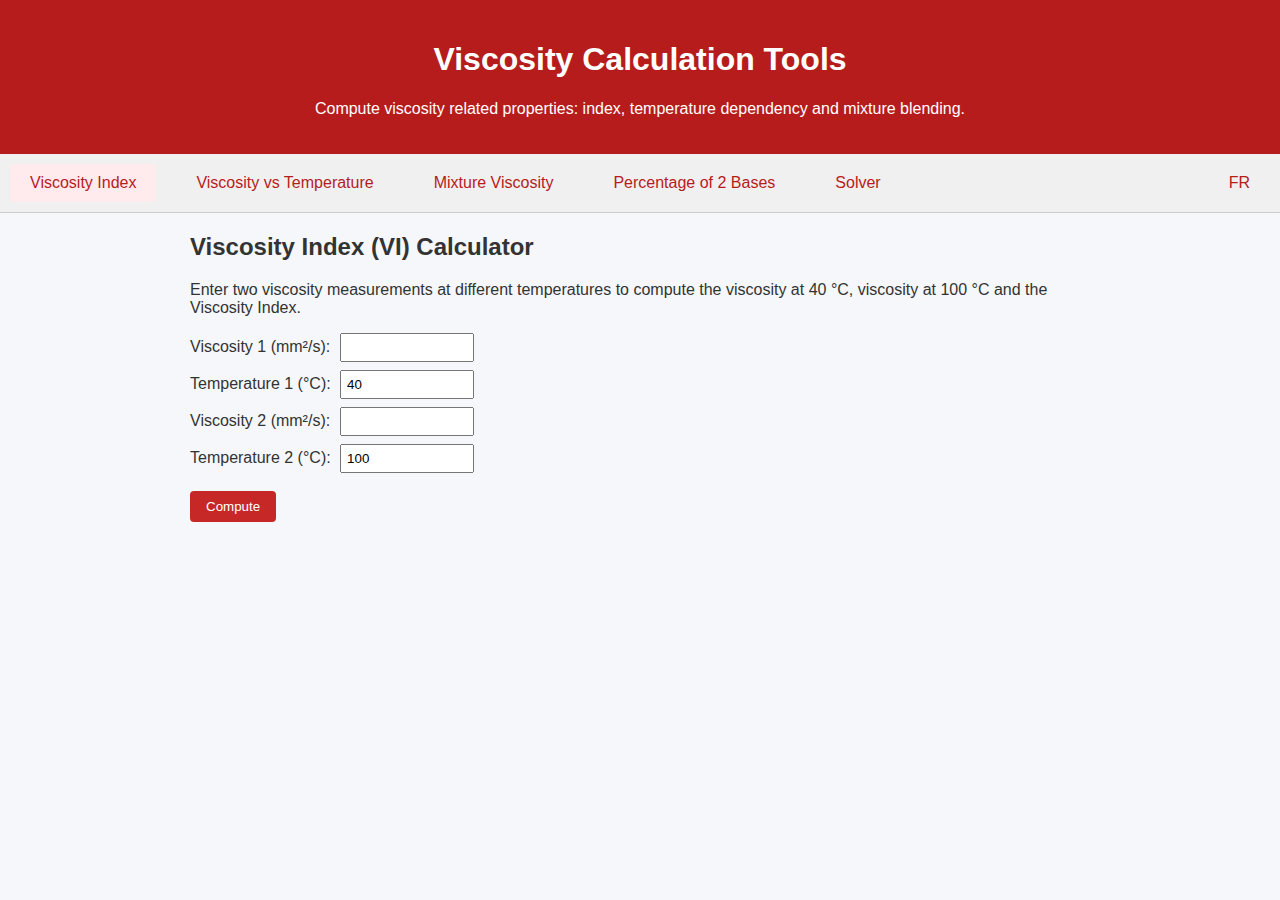
<file: viscobat.html>
<!DOCTYPE html>
<html lang="en">
<head>
  <meta charset="UTF-8">
  <meta name="viewport" content="width=device-width, initial-scale=1">
  <title>Viscosity Calculations</title>
  <style>
    body {
      font-family: Arial, sans-serif;
      margin: 0;
      padding: 0;
      background: #f5f7fa;
      color: #333;
    }
    header {
      background: #b71c1c; /* deep red accent */
      color: #fff;
      padding: 20px;
      text-align: center;
    }
    nav {
      display: flex;
      flex-wrap: wrap;
      justify-content: center;
      background: #f0f0f0;
      border-bottom: 1px solid #ccc;
    }
    nav button {
      margin: 10px;
      padding: 10px 20px;
      border: none;
      background: transparent;
      font-size: 16px;
      cursor: pointer;
      color: #b71c1c;
    }
    nav button:hover,
    nav button.active {
      background: #ffebee; /* light red */
      border-radius: 4px;
    }
    .container {
      padding: 20px;
      max-width: 900px;
      margin: 0 auto;
    }
    .section {
      display: none;
    }
    .section.active {
      display: block;
    }
    h2 {
      margin-top: 0;
    }
    form label {
      display: block;
      margin: 8px 0;
    }
    input[type="number"] {
      padding: 5px;
      margin-left: 5px;
      width: 120px;
    }
    button.action {
      margin-top: 10px;
      padding: 8px 16px;
      background: #c62828; /* red accent */
      color: white;
      border: none;
      border-radius: 4px;
      cursor: pointer;
    }
    button.action:hover {
      background: #b71c1c;
    }
    table {
      border-collapse: collapse;
      margin-top: 10px;
      width: 100%;
    }
    th, td {
      border: 1px solid #ccc;
      padding: 6px;
      text-align: left;
    }
    th {
      background: #e8e8e8;
    }
    .error {
      color: #d32f2f;
      margin-top: 10px;
    }
    .result {
      margin-top: 10px;
      padding: 10px;
      background: #ffebee; /* light red background for results */
      border: 1px solid #ef9a9a;
      border-radius: 4px;
    }

    /* Make the graph canvas responsive */
    canvas {
      max-width: 100%;
      height: auto;
    }
  </style>
</head>
<body>
  <header>
    <h1 id="title">Viscosity Calculation Tools</h1>
    <p id="subtitle">Compute viscosity related properties: index, temperature dependency and mixture blending.</p>
  </header>
  <nav>
    <button id="btn-vi" class="active">Viscosity Index</button>
    <button id="btn-temp">Viscosity vs Temperature</button>
    <button id="btn-mix">Mixture Viscosity</button>
    <button id="btn-percent">Percentage of 2 Bases</button>
    <button id="btn-solver">Solver</button>
    <!-- Language toggle button -->
    <button id="lang-switch" style="margin-left:auto;">FR</button>
  </nav>
  <div class="container">
    <!-- VI Section -->
    <div id="vi-section" class="section active">
      <h2 id="vi-heading">Viscosity Index (VI) Calculator</h2>
      <p id="vi-desc">Enter two viscosity measurements at different temperatures to compute the viscosity at 40&nbsp;°C, viscosity at 100&nbsp;°C and the Viscosity Index.</p>
      <form id="vi-form" onsubmit="return false;">
        <label id="vi-v1-label">Viscosity 1 (mm²/s): <input type="number" step="any" id="vi-v1" required></label>
        <label id="vi-t1-label">Temperature 1 (°C): <input type="number" step="any" id="vi-t1" value="40" required></label>
        <label id="vi-v2-label">Viscosity 2 (mm²/s): <input type="number" step="any" id="vi-v2" required></label>
        <label id="vi-t2-label">Temperature 2 (°C): <input type="number" step="any" id="vi-t2" value="100" required></label>
        <button type="button" class="action" id="vi-calc">Compute</button>
      </form>
      <div id="vi-result"></div>
    </div>
    <!-- Temperature Section -->
    <div id="temp-section" class="section">
      <h2 id="temp-heading">Viscosity at a Specific Temperature</h2>
      <p id="temp-desc">Provide two viscosity measurements and the corresponding temperatures, then enter a new temperature to estimate the viscosity at that temperature using the ASTM Walther equation.</p>
      <form id="temp-form" onsubmit="return false;">
        <label id="temp-v1-label">Viscosity 1 (mm²/s): <input type="number" step="any" id="temp-v1" required></label>
        <label id="temp-t1-label">Temperature 1 (°C): <input type="number" step="any" id="temp-t1" value="40" required></label>
        <label id="temp-v2-label">Viscosity 2 (mm²/s): <input type="number" step="any" id="temp-v2" required></label>
        <label id="temp-t2-label">Temperature 2 (°C): <input type="number" step="any" id="temp-t2" value="100" required></label>
        <label id="temp-target-label">Target Temperature (°C): <input type="number" step="any" id="temp-target" required></label>
        <button type="button" class="action" id="temp-calc">Compute</button>
      </form>
      <div id="temp-result"></div>
      <!-- Placeholder for auto-generated table and graph -->
      <div id="temp-table-container"></div>
      <canvas id="temp-graph" width="600" height="400" style="display:none; margin-top:20px; max-width:100%;"></canvas>
    </div>
    <!-- Mixture Section -->
    <div id="mix-section" class="section">
      <h2 id="mix-heading">Mixture Viscosity Calculator</h2>
      <p id="mix-desc">Compute the viscosity of a mixture from the viscosities and percentages of its constituents. All viscosities should be measured at the same reference temperature.</p>
      <div>
        <label id="mix-count-label">Number of constituents:&nbsp; <input type="number" id="mix-count" min="1" max="20" value="2"></label>
        <button type="button" class="action" id="mix-generate">Generate Inputs</button>
      </div>
      <div id="mix-inputs"></div>
      <button type="button" class="action" id="mix-calc" style="display:none;">Compute Mixture Viscosity</button>
      <div id="mix-result"></div>
    </div>
    <!-- Percentage Section -->
    <div id="percent-section" class="section">
      <h2 id="per-heading">Percentage of Two Bases in a Mixture</h2>
      <p id="per-desc">This tool calculates the percentages of two base fluids (A and B) required to achieve a target mixture viscosity, while taking into account up to ten known constituents already present in the blend.</p>
      <div>
        <label id="per-known-count-label">Number of known constituents:&nbsp; <input type="number" id="per-known-count" min="0" max="10" value="0"></label>
        <button type="button" class="action" id="per-generate">Generate Inputs</button>
      </div>
      <div id="per-inputs"></div>
      <form id="per-form" onsubmit="return false;">
        <label id="per-target-label">Target mixture viscosity (mm²/s): <input type="number" step="any" id="per-target" required></label>
        <label id="per-viscA-label">Viscosity of base A (mm²/s): <input type="number" step="any" id="per-viscA" required></label>
        <label id="per-viscB-label">Viscosity of base B (mm²/s): <input type="number" step="any" id="per-viscB" required></label>
        <button type="button" class="action" id="per-calc">Compute Percentages</button>
      </form>
      <div id="per-result"></div>
    </div>
    <!-- Solver Section -->
    <div id="solver-section" class="section">
      <h2 id="solver-heading">Mixture Solver</h2>
      <p id="solver-desc">Solve mixture percentages or viscosity given constraints.</p>
      <div>
        <label id="solver-count-label">Number of constituents: <input type="number" id="solver-count" min="1" max="5" value="2"></label>
        <button type="button" class="action" id="solver-generate">Generate Inputs</button>
      </div>
      <div id="solver-inputs"></div>
      <div id="solver-visc-constraint"></div>
      <button type="button" class="action" id="solver-solve" style="display:none;">Solve</button>
      <div id="solver-result"></div>
    </div>
  </div>
  <script>
    // Translation dictionary for English and French
    const translations = {
      EN: {
        title: "Viscosity Calculation Tools",
        subtitle: "Compute viscosity related properties: index, temperature dependency and mixture blending.",
        nav_vi: "Viscosity Index",
        nav_temp: "Viscosity vs Temperature",
        nav_mix: "Mixture Viscosity",
        nav_percent: "Percentage of 2 Bases",
        nav_solver: "Solver",
        lang_button: "FR",
        vi_heading: "Viscosity Index (VI) Calculator",
        vi_desc: "Enter two viscosity measurements at different temperatures to compute the viscosity at 40 \u00b0C, viscosity at 100 \u00b0C and the Viscosity Index.",
        vi_v1_label: "Viscosity 1 (mm\u00b2/s):",
        vi_t1_label: "Temperature 1 (\u00b0C):",
        vi_v2_label: "Viscosity 2 (mm\u00b2/s):",
        vi_t2_label: "Temperature 2 (\u00b0C):",
        vi_compute: "Compute",
        temp_heading: "Viscosity at a Specific Temperature",
        temp_desc: "Provide two viscosity measurements and the corresponding temperatures, then enter a new temperature to estimate the viscosity at that temperature using the ASTM Walther equation.",
        temp_v1_label: "Viscosity 1 (mm\u00b2/s):",
        temp_t1_label: "Temperature 1 (\u00b0C):",
        temp_v2_label: "Viscosity 2 (mm\u00b2/s):",
        temp_t2_label: "Temperature 2 (\u00b0C):",
        temp_target_label: "Target Temperature (\u00b0C):",
        temp_compute: "Compute",
        mix_heading: "Mixture Viscosity Calculator",
        mix_desc: "Compute the viscosity of a mixture from the viscosities and percentages of its constituents. All viscosities should be measured at the same reference temperature.",
        mix_count_label: "Number of constituents:",
        mix_generate: "Generate Inputs",
        mix_constituent: "Constituent",
        mix_percentage: "Percentage (%)",
        mix_viscosity: "Viscosity (mm\u00b2/s)",
        mix_compute: "Compute Mixture Viscosity",
        mix_result_prefix: "Mixture viscosity:",
        // Labels for VI results
        vi_result_40: "Viscosity at 40°C:",
        vi_result_100: "Viscosity at 100°C:",
        vi_result_index: "Viscosity Index:",
        per_heading: "Percentage of Two Bases in a Mixture",
        per_desc: "This tool calculates the percentages of two base fluids (A and B) required to achieve a target mixture viscosity, while taking into account up to ten known constituents already present in the blend.",
        per_known_count_label: "Number of known constituents:",
        per_generate: "Generate Inputs",
        per_known_constituent: "Known Constituent",
        per_target_label: "Target mixture viscosity (mm\u00b2/s):",
        per_viscA_label: "Viscosity of base A (mm\u00b2/s):",
        per_viscB_label: "Viscosity of base B (mm\u00b2/s):",
        per_compute: "Compute Percentages",
        per_result_A: "Percentage of base A:",
        per_result_B: "Percentage of base B:",
        error_invalid_values: "Please enter valid positive values for both viscosities and temperatures.",
        error_unable_vi: "Unable to calculate viscosity index with the provided values.",
        error_invalid_numbers: "Please enter valid positive numbers for viscosities and temperatures.",
        error_sum_percentages: sum => `The sum of all percentages must equal 100% (current sum is ${sum.toFixed(2)}%).`,
        error_invalid_constituents: "Please enter a valid number of constituents.",
        error_invalid_known_constituents: "Please enter a valid number of known constituents.",
        error_max_known_constituents: "Maximum number of known constituents is 10.",
        error_fill_all: "Please fill all percentages and viscosities with positive numbers.",
        error_known_fill: "Please fill all percentages and viscosities for known constituents with positive numbers.",
        error_known_sum: "The total percentage of known constituents must be less than 100%.",
        error_same_walther: "Base A and B viscosities produce the same Walther constant; calculation is not possible.",
        error_impossible: "Impossible to obtain this viscosity with the chosen bases and known constituents.",
        temp_table_heading_temp: "Temperature (\u00b0C)",
        temp_table_heading_visc: "Viscosity (mm\u00b2/s)",
        temp_result_estimated: (temp, visc) => `Estimated viscosity at ${temp.toFixed(1)}\u00b0C: ${visc.toFixed(3)} mm\u00b2/s`,
        mix_table_const: (i) => `Constituent ${i}`,
        solver_heading: "Mixture Solver",
        solver_desc: "Solve mixture percentages or viscosity given constraints.",
        solver_count_label: "Number of constituents:",
        solver_generate: "Generate Inputs",
        solver_visc_label: "Viscosity (mm\u00b2/s)",
        solver_constraint_label: "Constraint",
        solver_value_label: "Value (%)",
        solver_min_label: "Min (%)",
        solver_max_label: "Max (%)",
        solver_visc_result_label: "Mixture viscosity (mm\u00b2/s)",
        solver_solve: "Solve",
        solver_result_prefix: "Solution:",
        constraint_fixed: "Fixed",
        constraint_range: "Range",
        constraint_objective: "Objective",
        error_objective_only_one: "Exactly one variable must be set as objective.",
        error_no_solution: "No solution found for given constraints."
      },
      FR: {
        title: "Outils de calcul de viscosité",
        subtitle: "Calculez les propriétés liées à la viscosité : indice, dépendance à la température et mélange.",
        nav_vi: "Indice de viscosité",
        nav_temp: "Viscosité en fonction de la température",
        nav_mix: "Viscosité du mélange",
        nav_percent: "Pourcentage de 2 bases",
        nav_solver: "Solveur",
        lang_button: "EN",
        vi_heading: "Calculateur d'indice de viscosité (VI)",
        vi_desc: "Saisissez deux mesures de viscosité à des températures différentes pour calculer la viscosité à 40 °C, la viscosité à 100 °C et l'indice de viscosité.",
        vi_v1_label: "Viscosité 1 (mm\u00b2/s) :",
        vi_t1_label: "Température 1 (\u00b0C) :",
        vi_v2_label: "Viscosité 2 (mm\u00b2/s) :",
        vi_t2_label: "Température 2 (\u00b0C) :",
        vi_compute: "Calculer",
        temp_heading: "Viscosité à une température spécifique",
        temp_desc: "Fournissez deux mesures de viscosité et les températures correspondantes, puis saisissez une nouvelle température pour estimer la viscosité à cette température en utilisant l'équation de Walther (ASTM).",
        temp_v1_label: "Viscosité 1 (mm\u00b2/s) :",
        temp_t1_label: "Température 1 (\u00b0C) :",
        temp_v2_label: "Viscosité 2 (mm\u00b2/s) :",
        temp_t2_label: "Température 2 (\u00b0C) :",
        temp_target_label: "Température cible (\u00b0C) :",
        temp_compute: "Calculer",
        mix_heading: "Calculateur de viscosité de mélange",
        mix_desc: "Calculez la viscosité d'un mélange à partir des viscosités et des pourcentages de ses constituants. Toutes les viscosités doivent être mesurées à la même température de référence.",
        mix_count_label: "Nombre de constituants :",
        mix_generate: "Générer les champs",
        mix_constituent: "Constituant",
        mix_percentage: "Pourcentage (%)",
        mix_viscosity: "Viscosité (mm\u00b2/s)",
        mix_compute: "Calculer la viscosité du mélange",
        mix_result_prefix: "Viscosité du mélange :",
        // Labels for VI results
        vi_result_40: "Viscosité à 40 °C :",
        vi_result_100: "Viscosité à 100 °C :",
        vi_result_index: "Indice de viscosité :",
        per_heading: "Pourcentage de deux bases dans un mélange",
        per_desc: "Cet outil calcule les pourcentages de deux bases (A et B) nécessaires pour atteindre une viscosité de mélange cible, en tenant compte de jusqu'à dix constituants déjà présents dans le mélange.",
        per_known_count_label: "Nombre de constituants connus :",
        per_generate: "Générer les champs",
        per_known_constituent: "Constituant connu",
        per_target_label: "Viscosité cible du mélange (mm\u00b2/s) :",
        per_viscA_label: "Viscosité de la base A (mm\u00b2/s) :",
        per_viscB_label: "Viscosité de la base B (mm\u00b2/s) :",
        per_compute: "Calculer les pourcentages",
        per_result_A: "Pourcentage de la base A :",
        per_result_B: "Pourcentage de la base B :",
        error_invalid_values: "Veuillez saisir des valeurs positives valides pour les viscosités et les températures.",
        error_unable_vi: "Impossible de calculer l'indice de viscosité avec les valeurs fournies.",
        error_invalid_numbers: "Veuillez saisir des nombres positifs valides pour les viscosités et les températures.",
        error_sum_percentages: sum => `La somme de tous les pourcentages doit être égale à 100 % (somme actuelle : ${sum.toFixed(2)} %).`,
        error_invalid_constituents: "Veuillez saisir un nombre valide de constituants.",
        error_invalid_known_constituents: "Veuillez saisir un nombre valide de constituants connus.",
        error_max_known_constituents: "Le nombre maximal de constituants connus est de 10.",
        error_fill_all: "Veuillez remplir tous les pourcentages et viscosités avec des nombres positifs.",
        error_known_fill: "Veuillez remplir tous les pourcentages et viscosités des constituants connus avec des nombres positifs.",
        error_known_sum: "Le pourcentage total des constituants connus doit être inférieur à 100 %.",
        error_same_walther: "Les viscosités des bases A et B produisent la même constante de Walther ; le calcul est impossible.",
        error_impossible: "Impossible d'obtenir cette viscosité avec les bases choisies et les constituants connus.",
        temp_table_heading_temp: "Température (\u00b0C)",
        temp_table_heading_visc: "Viscosité (mm\u00b2/s)",
        temp_result_estimated: (temp, visc) => `Viscosité estimée à ${temp.toFixed(1)} °C : ${visc.toFixed(3)} mm\u00b2/s`,
        mix_table_const: (i) => `Constituant ${i}`,
        solver_heading: "Solveur de mélange",
        solver_desc: "Résoudre les pourcentages du mélange ou la viscosité avec des contraintes.",
        solver_count_label: "Nombre de constituants:",
        solver_generate: "Générer les champs",
        solver_visc_label: "Viscosité (mm\u00b2/s)",
        solver_constraint_label: "Contrainte",
        solver_value_label: "Valeur (%)",
        solver_min_label: "Min (%)",
        solver_max_label: "Max (%)",
        solver_visc_result_label: "Viscosité du mélange (mm\u00b2/s)",
        solver_solve: "Résoudre",
        solver_result_prefix: "Solution:",
        constraint_fixed: "Fixe",
        constraint_range: "Intervalle",
        constraint_objective: "Objectif",
        error_objective_only_one: "Exactement une variable doit être définie comme objectif.",
        error_no_solution: "Aucune solution trouvée pour les contraintes données."
      }
    };
    let currentLang = 'EN';
    function t(key, ...args) {
      const val = translations[currentLang][key];
      return typeof val === 'function' ? val(...args) : val;
    }
    /**
     * Apply translations to static text elements based on current language.
     */
    function applyTranslations() {
      // header
      document.getElementById('title').textContent = t('title');
      document.getElementById('subtitle').textContent = t('subtitle');
      // nav
      document.getElementById('btn-vi').textContent = t('nav_vi');
      document.getElementById('btn-temp').textContent = t('nav_temp');
      document.getElementById('btn-mix').textContent = t('nav_mix');
      document.getElementById('btn-percent').textContent = t('nav_percent');
      document.getElementById('btn-solver').textContent = t('nav_solver');
      document.getElementById('lang-switch').textContent = t('lang_button');
      // VI section
      document.getElementById('vi-heading').textContent = t('vi_heading');
      document.getElementById('vi-desc').textContent = t('vi_desc');
      document.getElementById('vi-v1-label').childNodes[0].nodeValue = t('vi_v1_label') + ' ';
      document.getElementById('vi-t1-label').childNodes[0].nodeValue = t('vi_t1_label') + ' ';
      document.getElementById('vi-v2-label').childNodes[0].nodeValue = t('vi_v2_label') + ' ';
      document.getElementById('vi-t2-label').childNodes[0].nodeValue = t('vi_t2_label') + ' ';
      document.getElementById('vi-calc').textContent = t('vi_compute');
      // Temp section
      document.getElementById('temp-heading').textContent = t('temp_heading');
      document.getElementById('temp-desc').textContent = t('temp_desc');
      document.getElementById('temp-v1-label').childNodes[0].nodeValue = t('temp_v1_label') + ' ';
      document.getElementById('temp-t1-label').childNodes[0].nodeValue = t('temp_t1_label') + ' ';
      document.getElementById('temp-v2-label').childNodes[0].nodeValue = t('temp_v2_label') + ' ';
      document.getElementById('temp-t2-label').childNodes[0].nodeValue = t('temp_t2_label') + ' ';
      document.getElementById('temp-target-label').childNodes[0].nodeValue = t('temp_target_label') + ' ';
      document.getElementById('temp-calc').textContent = t('temp_compute');
      // Mix section
      document.getElementById('mix-heading').textContent = t('mix_heading');
      document.getElementById('mix-desc').textContent = t('mix_desc');
      document.getElementById('mix-count-label').childNodes[0].nodeValue = t('mix_count_label') + ' ';
      document.getElementById('mix-generate').textContent = t('mix_generate');
      document.getElementById('mix-calc').textContent = t('mix_compute');
      // Percent section
      document.getElementById('per-heading').textContent = t('per_heading');
      document.getElementById('per-desc').textContent = t('per_desc');
      document.getElementById('per-known-count-label').childNodes[0].nodeValue = t('per_known_count_label') + ' ';
      document.getElementById('per-generate').textContent = t('per_generate');
      document.getElementById('per-target-label').childNodes[0].nodeValue = t('per_target_label') + ' ';
      document.getElementById('per-viscA-label').childNodes[0].nodeValue = t('per_viscA_label') + ' ';
      document.getElementById('per-viscB-label').childNodes[0].nodeValue = t('per_viscB_label') + ' ';
      document.getElementById('per-calc').textContent = t('per_compute');
      // Solver section
      document.getElementById('solver-heading').textContent = t('solver_heading');
      document.getElementById('solver-desc').textContent = t('solver_desc');
      document.getElementById('solver-count-label').childNodes[0].nodeValue = t('solver_count_label') + ' ';
      document.getElementById('solver-generate').textContent = t('solver_generate');
      document.getElementById('solver-solve').textContent = t('solver_solve');
      // If any tables are present, update their headings as well
      const mixInputsTable = document.querySelector('#mix-inputs table');
      if (mixInputsTable) {
        const ths = mixInputsTable.querySelectorAll('th');
        if (ths.length >= 3) {
          ths[0].textContent = t('mix_constituent');
          ths[1].textContent = t('mix_percentage');
          ths[2].textContent = t('mix_viscosity');
        }
      }
      const perInputsTable = document.querySelector('#per-inputs table');
      if (perInputsTable) {
        const ths2 = perInputsTable.querySelectorAll('th');
        if (ths2.length >= 3) {
          ths2[0].textContent = t('per_known_constituent');
          ths2[1].textContent = t('mix_percentage');
          ths2[2].textContent = t('mix_viscosity');
        }
      }
      const solverTable = document.querySelector('#solver-inputs table');
      if (solverTable) {
        const ths4 = solverTable.querySelectorAll('th');
        if (ths4.length >= 6) {
          ths4[0].textContent = t('mix_constituent');
          ths4[1].textContent = t('solver_visc_label');
          ths4[2].textContent = t('solver_constraint_label');
          ths4[3].textContent = t('solver_value_label');
          ths4[4].textContent = t('solver_min_label');
          ths4[5].textContent = t('solver_max_label');
        }
        solverTable.querySelectorAll('select').forEach(sel => {
          const val = sel.value;
          sel.innerHTML = '<option value="fixed">' + t('constraint_fixed') + '</option><option value="range">' + t('constraint_range') + '</option><option value="objective">' + t('constraint_objective') + '</option>';
          sel.value = val;
        });
      }
      const viscDiv = document.getElementById('solver-visc-constraint');
      if (viscDiv && viscDiv.innerHTML.trim() !== '') {
        const typeVal = document.getElementById('sol-visc-type').value;
        const valVal = document.getElementById('sol-visc-val').value;
        const minVal = document.getElementById('sol-visc-min').value;
        const maxVal = document.getElementById('sol-visc-max').value;
        viscDiv.innerHTML = '<label>' + t('solver_visc_result_label') + ': ' +
          '<select id="sol-visc-type"><option value="fixed">' + t('constraint_fixed') + '</option><option value="range">' + t('constraint_range') + '</option><option value="objective">' + t('constraint_objective') + '</option></select></label>' +
          '<label> ' + t('solver_value_label') + ' <input type="number" step="any" min="0" id="sol-visc-val" value="' + valVal + '"></label>' +
          '<label> ' + t('solver_min_label') + ' <input type="number" step="any" min="0" id="sol-visc-min" value="' + minVal + '"></label>' +
          '<label> ' + t('solver_max_label') + ' <input type="number" step="any" min="0" id="sol-visc-max" value="' + maxVal + '"></label>';
        document.getElementById('sol-visc-type').value = typeVal;
      }
      // Update temperature results table if present
      const tempTable = document.querySelector('#temp-table-container table');
      if (tempTable) {
        const ths3 = tempTable.querySelectorAll('th');
        if (ths3.length >= 2) {
          ths3[0].textContent = t('temp_table_heading_temp');
          ths3[1].textContent = t('temp_table_heading_visc');
        }
      }
    }
    const sections = {
      'btn-vi': 'vi-section',
      'btn-temp': 'temp-section',
      'btn-mix': 'mix-section',
      'btn-percent': 'percent-section',
      'btn-solver': 'solver-section'
    };
    Object.keys(sections).forEach(btnId => {
      document.getElementById(btnId).addEventListener('click', () => {
        // update active nav
        document.querySelectorAll('nav button').forEach(btn => btn.classList.remove('active'));
        document.getElementById(btnId).classList.add('active');
        // show corresponding section
        document.querySelectorAll('.section').forEach(sec => sec.classList.remove('active'));
        document.getElementById(sections[btnId]).classList.add('active');
      });
    });

    /**
     * Compute viscosity at a given temperature using two reference points.
     * Implements the Walther equation as used in the spreadsheet.
     * @param {number} v1 Viscosity 1 (mm²/s)
     * @param {number} t1 Temperature 1 (°C)
     * @param {number} v2 Viscosity 2 (mm²/s)
     * @param {number} t2 Temperature 2 (°C)
     * @param {number} targetT Target temperature (°C)
     * @returns {number} Viscosity at the target temperature
     */
    function log10(x) {
      return Math.log(x) / Math.LN10;
    }
    function computeViscosityAtTemp(v1, t1, v2, t2, targetT) {
      // Use base-10 logarithms to mirror Excel's LOG function
      const L1 = log10(log10(v1 + 0.7));
      const L2 = log10(log10(v2 + 0.7));
      const X1 = log10(t1 + 273.15);
      const X2 = log10(t2 + 273.15);
      // slope uses (L1 - L2)/(X2 - X1) to match the spreadsheet implementation
      const slope = (L1 - L2) / (X2 - X1);
      const intercept = L1 + slope * X1;
      const Ltarget = intercept - slope * log10(targetT + 273.15);
      const visc = Math.pow(10, Math.pow(10, Ltarget)) - 0.7;
      return visc;
    }

    /**
     * Compute viscosity index (VI) given viscosity at 40°C (U) and at 100°C (Y).
     * Reproduces the piecewise formulas from the provided spreadsheet.
     * @param {number} U Viscosity at 40°C
     * @param {number} Y Viscosity at 100°C
     * @returns {number} Viscosity index rounded to one decimal
     */
    function computeViscosityIndex(U, Y) {
      if (U <= 0 || Y <= 0) {
        return NaN;
      }
      // Use the global log10 function defined above instead of Math.log here
      // Helper to compute round to one decimal
      const round1 = val => Math.round(val * 10) / 10;
      // Piecewise formulas
      // Case Y < 2
      function caseAJ() {
        const AJ3 = log10(log10(U + 0.7));
        const AJ4 = log10(log10(Y + 0.7));
        const AJ5 = Math.pow(10, Math.pow(10, AJ3 + ((AJ3 - AJ4) * 0.04022))) - 0.7;
        const AJ6 = Math.pow(10, Math.pow(10, AJ3 + ((AJ3 - AJ4) * 0.98316))) - 0.7;
        const numerator = 1.2665 * AJ6 * AJ6 + 1.655 * AJ6 - AJ5;
        const denominator = 0.34984 * AJ6 * AJ6 + 0.1725 * AJ6;
        const AJ8 = 100 * (numerator / denominator);
        return round1(AJ8);
      }
      // Generic case function builder: given functions for A4, A5 and A6 coefficients
      function generalCase(coeff4, coeff5) {
        const A4 = coeff4(Y);
        const A5 = coeff5(Y);
        const A6 = (100 * (A4 + A5 - U)) / A5;
        // A7 uses base-10 logarithms
        const A7 = (log10(A4) - log10(U)) / log10(Y);
        const A8 = ((Math.pow(10, A7) - 1) / 0.00715) + 100;
        return A6 > 100 ? round1(A8) : round1(A6);
      }
      // High viscosity case (AG)
      function caseAG() {
        const AG3 = 0.835313 * Y * Y + 14.6731 * Y - 216.246;
        const AG5 = 0.666904 * Y * Y + 2.8238 * Y - 119.298;
        const AG4 = AG3 - AG5;
        const AG6 = (100 * (AG4 + AG5 - U)) / AG5;
        const AG7 = (log10(AG4) - log10(U)) / log10(Y);
        const AG8 = ((Math.pow(10, AG7) - 1) / 0.00715) + 100;
        return AG6 > 100 ? round1(AG8) : round1(AG6);
      }
      if (Y < 2) {
        return caseAJ();
      } else if (Y < 4) {
        return generalCase(
          y => 0.827 * y * y + 1.632 * y - 0.181,
          y => 0.3094 * y * y + 0.182 * y
        );
      } else if (Y < 6.1) {
        return generalCase(
          y => -2.6758 * y * y + 96.671 * y - 269.664 * Math.sqrt(y) + 215.025,
          y => -7.1955 * y * y + 241.992 * y - 725.478 * Math.sqrt(y) + 603.888
        );
      } else if (Y < 7.2) {
        return generalCase(
          y => 2.32 * Math.pow(y, 1.5626),
          y => 2.838 * y * y - 27.35 * y + 81.83
        );
      } else if (Y < 12.4) {
        return generalCase(
          y => 0.1922 * y * y + 8.25 * y - 18.728,
          y => 0.5463 * y * y + 2.442 * y - 14.16
        );
      } else if (Y < 70) {
        return generalCase(
          y => 1795.2 * Math.pow(y, -2) + 0.1818 * y * y + 10.357 * y - 54.547,
          y => 0.6995 * y * y - 1.19 * y + 7.6
        );
      } else {
        return caseAG();
      }
    }

    /**
     * Draw a simple XY line graph on the provided canvas representing
     * viscosity vs temperature. The axes will scale automatically based
     * on the input data and include labels using the current language.
     * @param {HTMLCanvasElement} canvas The canvas element on which to draw
     * @param {number[]} temps Array of temperature values (x-axis)
     * @param {number[]} viscs Array of viscosity values (y-axis)
     */
    function drawTempGraph(canvas, temps, viscs) {
      if (!canvas || !canvas.getContext) return;
      const ctx = canvas.getContext('2d');
      // Clear canvas
      ctx.clearRect(0, 0, canvas.width, canvas.height);
      const w = canvas.width;
      const h = canvas.height;
      // Define margins
      const marginLeft = 50;
      const marginRight = 20;
      const marginTop = 30;
      const marginBottom = 40;
      // Determine ranges
      const xMin = Math.min(...temps);
      const xMax = Math.max(...temps);
      const yMinData = Math.min(...viscs);
      const yMaxData = Math.max(...viscs);
      // Add small margins to y values for better display
      const yRange = yMaxData - yMinData || 1;
      const yMin = yMinData - yRange * 0.05;
      const yMax = yMaxData + yRange * 0.05;
      const plotW = w - marginLeft - marginRight;
      const plotH = h - marginTop - marginBottom;
      // Helper to convert data to canvas coords
      function xToCanvas(x) {
        return marginLeft + ((x - xMin) / (xMax - xMin)) * plotW;
      }
      function yToCanvas(y) {
        return marginTop + (1 - (y - yMin) / (yMax - yMin)) * plotH;
      }
      // Draw axes lines
      ctx.strokeStyle = '#b71c1c';
      ctx.lineWidth = 1;
      // X axis
      ctx.beginPath();
      ctx.moveTo(marginLeft, h - marginBottom);
      ctx.lineTo(w - marginRight, h - marginBottom);
      ctx.stroke();
      // Y axis
      ctx.beginPath();
      ctx.moveTo(marginLeft, marginTop);
      ctx.lineTo(marginLeft, h - marginBottom);
      ctx.stroke();
      ctx.fillStyle = '#333';
      ctx.font = '12px Arial';
      // X axis ticks and labels (temperatures)
      ctx.textAlign = 'center';
      ctx.textBaseline = 'top';
      temps.forEach((xVal) => {
        const x = xToCanvas(xVal);
        // Tick
        ctx.beginPath();
        ctx.moveTo(x, h - marginBottom);
        ctx.lineTo(x, h - marginBottom + 5);
        ctx.stroke();
        // Label
        ctx.fillText(xVal.toFixed(0), x, h - marginBottom + 8);
      });
      // Y axis ticks (5 evenly spaced)
      ctx.textAlign = 'right';
      ctx.textBaseline = 'middle';
      const yTicks = 5;
      for (let i = 0; i <= yTicks; i++) {
        const yVal = yMin + (i / yTicks) * (yMax - yMin);
        const yPix = yToCanvas(yVal);
        // Tick
        ctx.beginPath();
        ctx.moveTo(marginLeft - 5, yPix);
        ctx.lineTo(marginLeft, yPix);
        ctx.stroke();
        // Label
        ctx.fillText(yVal.toFixed(1), marginLeft - 8, yPix);
      }
      // Draw line connecting data points
      ctx.strokeStyle = '#c62828';
      ctx.lineWidth = 2;
      ctx.beginPath();
      temps.forEach((xVal, idx) => {
        const px = xToCanvas(xVal);
        const py = yToCanvas(viscs[idx]);
        if (idx === 0) {
          ctx.moveTo(px, py);
        } else {
          ctx.lineTo(px, py);
        }
      });
      ctx.stroke();
      // Draw points
      ctx.fillStyle = '#c62828';
      temps.forEach((xVal, idx) => {
        const px = xToCanvas(xVal);
        const py = yToCanvas(viscs[idx]);
        ctx.beginPath();
        ctx.arc(px, py, 3, 0, Math.PI * 2);
        ctx.fill();
      });
      // Draw axis titles
      ctx.fillStyle = '#333';
      ctx.font = '13px Arial';
      // X-axis title
      ctx.textAlign = 'center';
      ctx.textBaseline = 'bottom';
      ctx.fillText(t('temp_table_heading_temp'), marginLeft + plotW / 2, h);
      // Y-axis title rotated
      ctx.save();
      ctx.translate(0, 0);
      ctx.rotate(-Math.PI / 2);
      ctx.textAlign = 'center';
      ctx.textBaseline = 'top';
      ctx.fillText(t('temp_table_heading_visc'), - (marginTop + plotH / 2), 15);
      ctx.restore();
    }

    // VI computation event
    document.getElementById('vi-calc').addEventListener('click', () => {
      const v1 = parseFloat(document.getElementById('vi-v1').value);
      const t1 = parseFloat(document.getElementById('vi-t1').value);
      const v2 = parseFloat(document.getElementById('vi-v2').value);
      const t2 = parseFloat(document.getElementById('vi-t2').value);
      const resultDiv = document.getElementById('vi-result');
      resultDiv.innerHTML = '';
      // Validate inputs
      if (isNaN(v1) || isNaN(t1) || isNaN(v2) || isNaN(t2) || v1 <= 0 || v2 <= 0) {
        resultDiv.innerHTML = `<p class="error">${t('error_invalid_values')}</p>`;
        return;
      }
      // Calculate viscosity at 40°C and 100°C
      const visc40 = computeViscosityAtTemp(v1, t1, v2, t2, 40);
      const visc100 = computeViscosityAtTemp(v1, t1, v2, t2, 100);
      const vi = computeViscosityIndex(visc40, visc100);
      if (isNaN(vi)) {
        resultDiv.innerHTML = `<p class="error">${t('error_unable_vi')}</p>`;
        return;
      }
      resultDiv.innerHTML =
        '<div class="result">' +
        '<strong>' + t('vi_result_40') + '</strong> ' + visc40.toFixed(3) + ' mm²/s<br>' +
        '<strong>' + t('vi_result_100') + '</strong> ' + visc100.toFixed(3) + ' mm²/s<br>' +
        '<strong>' + t('vi_result_index') + '</strong> ' + vi.toFixed(1) +
        '</div>';
    });

    // Temperature calculation event
    document.getElementById('temp-calc').addEventListener('click', () => {
      const v1 = parseFloat(document.getElementById('temp-v1').value);
      const t1 = parseFloat(document.getElementById('temp-t1').value);
      const v2 = parseFloat(document.getElementById('temp-v2').value);
      const t2 = parseFloat(document.getElementById('temp-t2').value);
      const targetT = parseFloat(document.getElementById('temp-target').value);
      const resultDiv = document.getElementById('temp-result');
      const tableContainer = document.getElementById('temp-table-container');
      const canvas = document.getElementById('temp-graph');
      resultDiv.innerHTML = '';
      tableContainer.innerHTML = '';
      // Hide graph by default
      canvas.style.display = 'none';
      // Validate inputs
      if ([v1, v2, t1, t2, targetT].some(x => isNaN(x)) || v1 <= 0 || v2 <= 0) {
        resultDiv.innerHTML = `<p class="error">${t('error_invalid_numbers')}</p>`;
        return;
      }
      const visc = computeViscosityAtTemp(v1, t1, v2, t2, targetT);
      // Show result
      resultDiv.innerHTML =
        '<div class="result">' + t('temp_result_estimated', targetT, visc) + '</div>';
      // Generate table for temps 0 to 100°C at 10°C increments
      const temps = [];
      const viscs = [];
      for (let temp = 0; temp <= 100; temp += 10) {
        temps.push(temp);
        viscs.push(computeViscosityAtTemp(v1, t1, v2, t2, temp));
      }
      let html = '<table><tr><th>' + t('temp_table_heading_temp') + '</th><th>' + t('temp_table_heading_visc') + '</th></tr>';
      for (let i = 0; i < temps.length; i++) {
        html += '<tr><td>' + temps[i].toFixed(1) + '</td><td>' + viscs[i].toFixed(3) + '</td></tr>';
      }
      html += '</table>';
      tableContainer.innerHTML = html;
      // Draw graph
      drawTempGraph(canvas, temps, viscs);
      canvas.style.display = 'block';
    });

    // Mixture section logic
    const mixInputsDiv = document.getElementById('mix-inputs');
    document.getElementById('mix-generate').addEventListener('click', () => {
      const count = parseInt(document.getElementById('mix-count').value);
      mixInputsDiv.innerHTML = '';
      if (isNaN(count) || count < 1) {
        mixInputsDiv.innerHTML = `<p class="error">${t('error_invalid_constituents')}</p>`;
        document.getElementById('mix-calc').style.display = 'none';
        return;
      }
      // Create table with translated headers
      let html = '<table><tr><th>' + t('mix_constituent') + '</th><th>' + t('mix_percentage') + '</th><th>' + t('mix_viscosity') + '</th></tr>';
      for (let i = 0; i < count; i++) {
        html += '<tr>' +
          '<td>' + t('mix_table_const', i + 1) + '</td>' +
          '<td><input type="number" step="any" min="0" id="mix-perc-' + i + '"></td>' +
          '<td><input type="number" step="any" min="0" id="mix-visc-' + i + '"></td>' +
          '</tr>';
      }
      html += '</table>';
      mixInputsDiv.innerHTML = html;
      document.getElementById('mix-calc').style.display = 'inline-block';
      document.getElementById('mix-result').innerHTML = '';
    });
    document.getElementById('mix-calc').addEventListener('click', () => {
      const count = parseInt(document.getElementById('mix-count').value);
      let percentages = [];
      let viscosities = [];
      let sumPerc = 0;
      for (let i = 0; i < count; i++) {
        const p = parseFloat(document.getElementById('mix-perc-' + i).value);
        const v = parseFloat(document.getElementById('mix-visc-' + i).value);
        if (isNaN(p) || isNaN(v) || p < 0 || v <= 0) {
          document.getElementById('mix-result').innerHTML = `<p class="error">${t('error_fill_all')}</p>`;
          return;
        }
        percentages.push(p);
        viscosities.push(v);
        sumPerc += p;
      }
      if (Math.abs(sumPerc - 100) > 0.01) {
        document.getElementById('mix-result').innerHTML = `<p class="error">${t('error_sum_percentages', sumPerc)}</p>`;
        return;
      }
      // Compute weighted sum of log10(log10(v+0.7)) as in the spreadsheet
      let Lsum = 0;
      for (let i = 0; i < count; i++) {
        const frac = percentages[i] / 100;
        Lsum += frac * log10(log10(viscosities[i] + 0.7));
      }
      const mixtureVisc = Math.pow(10, Math.pow(10, Lsum)) - 0.7;
      document.getElementById('mix-result').innerHTML = `<div class="result"><strong>${t('mix_result_prefix')}</strong> ` + mixtureVisc.toFixed(3) + ' mm²/s</div>';
    });

    // Percentage of two bases logic
    const perInputsDiv = document.getElementById('per-inputs');
    document.getElementById('per-generate').addEventListener('click', () => {
      const count = parseInt(document.getElementById('per-known-count').value);
      perInputsDiv.innerHTML = '';
      if (isNaN(count) || count < 0) {
        perInputsDiv.innerHTML = `<p class="error">${t('error_invalid_known_constituents')}</p>`;
        return;
      }
      if (count > 10) {
        perInputsDiv.innerHTML = `<p class="error">${t('error_max_known_constituents')}</p>`;
        return;
      }
      let html = '';
      if (count > 0) {
        html += '<table><tr><th>' + t('per_known_constituent') + '</th><th>' + t('mix_percentage') + '</th><th>' + t('mix_viscosity') + '</th></tr>';
        for (let i = 0; i < count; i++) {
          html += '<tr>' +
            '<td>' + (i + 1) + '</td>' +
            '<td><input type="number" step="any" min="0" id="per-perc-' + i + '"></td>' +
            '<td><input type="number" step="any" min="0" id="per-visc-' + i + '"></td>' +
            '</tr>';
        }
        html += '</table>';
      }
      perInputsDiv.innerHTML = html;
      document.getElementById('per-result').innerHTML = '';
    });
    document.getElementById('per-calc').addEventListener('click', () => {
      const count = parseInt(document.getElementById('per-known-count').value);
      const targetVisc = parseFloat(document.getElementById('per-target').value);
      const viscA = parseFloat(document.getElementById('per-viscA').value);
      const viscB = parseFloat(document.getElementById('per-viscB').value);
      const resultDiv = document.getElementById('per-result');
      resultDiv.innerHTML = '';
      // Validate viscosities
      if ([targetVisc, viscA, viscB].some(x => isNaN(x) || x <= 0)) {
        resultDiv.innerHTML = `<p class="error">${t('error_invalid_numbers')}</p>`;
        return;
      }
      let sumKnown = 0;
      let sumWeightedLogs = 0;
      for (let i = 0; i < count; i++) {
        const p = parseFloat(document.getElementById('per-perc-' + i).value);
        const v = parseFloat(document.getElementById('per-visc-' + i).value);
        if (isNaN(p) || isNaN(v) || p < 0 || v <= 0) {
          resultDiv.innerHTML = `<p class="error">${t('error_known_fill')}</p>`;
          return;
        }
        const frac = p / 100;
        sumKnown += frac;
        sumWeightedLogs += frac * log10(log10(v + 0.7));
      }
      if (sumKnown >= 1) {
        resultDiv.innerHTML = `<p class="error">${t('error_known_sum')}</p>`;
        return;
      }
      const LT = log10(log10(targetVisc + 0.7));
      const LA = log10(log10(viscA + 0.7));
      const LB = log10(log10(viscB + 0.7));
      const numerator = (LT - sumWeightedLogs) - (1 - sumKnown) * LB;
      const denom = (LA - LB);
      if (denom === 0) {
        resultDiv.innerHTML = `<p class="error">${t('error_same_walther')}</p>`;
        return;
      }
      const fracA = numerator / denom; // share of base A in total mixture
      const fracB = (1 - sumKnown) - fracA;
      if (fracA < 0 || fracB < 0) {
        resultDiv.innerHTML = `<p class="error">${t('error_impossible')}</p>`;
        return;
      }
      const percA = fracA * 100;
      const percB = fracB * 100;
      resultDiv.innerHTML = '<div class="result">' +
        '<strong>' + t('per_result_A') + '</strong> ' + percA.toFixed(2) + ' %<br>' +
        '<strong>' + t('per_result_B') + '</strong> ' + percB.toFixed(2) + ' %' +
        '</div>';
    });
    // Solver logic
    const solverInputsDiv = document.getElementById('solver-inputs');
    document.getElementById('solver-generate').addEventListener('click', () => {
      const count = parseInt(document.getElementById('solver-count').value);
      solverInputsDiv.innerHTML = '';
      if (isNaN(count) || count < 1 || count > 5) {
        solverInputsDiv.innerHTML = `<p class="error">${t('error_invalid_constituents')}</p>`;
        document.getElementById('solver-solve').style.display = 'none';
        return;
      }
      let html = '<table><tr><th>' + t('mix_constituent') + '</th><th>' + t('solver_visc_label') + '</th><th>' + t('solver_constraint_label') + '</th><th>' + t('solver_value_label') + '</th><th>' + t('solver_min_label') + '</th><th>' + t('solver_max_label') + '</th></tr>';
      for (let i = 0; i < count; i++) {
        html += '<tr>' +
          '<td>' + (i + 1) + '</td>' +
          '<td><input type="number" step="any" min="0" id="sol-visc-' + i + '"></td>' +
          '<td><select id="sol-type-' + i + '"><option value="fixed">' + t('constraint_fixed') + '</option><option value="range">' + t('constraint_range') + '</option><option value="objective">' + t('constraint_objective') + '</option></select></td>' +
          '<td><input type="number" step="any" min="0" id="sol-val-' + i + '"></td>' +
          '<td><input type="number" step="any" min="0" id="sol-min-' + i + '"></td>' +
          '<td><input type="number" step="any" min="0" id="sol-max-' + i + '"></td>' +
          '</tr>';
      }
      html += '</table>';
      solverInputsDiv.innerHTML = html;
      document.getElementById('solver-visc-constraint').innerHTML =
        '<label>' + t('solver_visc_result_label') + ': ' +
        '<select id="sol-visc-type"><option value="fixed">' + t('constraint_fixed') + '</option><option value="range">' + t('constraint_range') + '</option><option value="objective">' + t('constraint_objective') + '</option></select></label>' +
        '<label> ' + t('solver_value_label') + ' <input type="number" step="any" min="0" id="sol-visc-val"></label>' +
        '<label> ' + t('solver_min_label') + ' <input type="number" step="any" min="0" id="sol-visc-min"></label>' +
        '<label> ' + t('solver_max_label') + ' <input type="number" step="any" min="0" id="sol-visc-max"></label>';
      document.getElementById('solver-solve').style.display = 'inline-block';
      document.getElementById('solver-result').innerHTML = '';
    });

    document.getElementById('solver-solve').addEventListener('click', () => {
      const count = parseInt(document.getElementById('solver-count').value);
      let viscosities = [];
      let types = [];
      let values = [];
      let mins = [];
      let maxs = [];
      let objectiveIndex = -1;
      let objectiveCount = 0;
      for (let i = 0; i < count; i++) {
        const v = parseFloat(document.getElementById('sol-visc-' + i).value);
        const type = document.getElementById('sol-type-' + i).value;
        const val = parseFloat(document.getElementById('sol-val-' + i).value);
        const min = parseFloat(document.getElementById('sol-min-' + i).value);
        const max = parseFloat(document.getElementById('sol-max-' + i).value);
        if (isNaN(v) || v <= 0) {
          document.getElementById('solver-result').innerHTML = `<p class="error">${t('error_fill_all')}</p>`;
          return;
        }
        viscosities.push(v);
        types.push(type);
        values.push(val);
        mins.push(isNaN(min) ? 0 : min);
        maxs.push(isNaN(max) ? 100 : max);
        if (type === 'fixed' && isNaN(val)) {
          document.getElementById('solver-result').innerHTML = `<p class="error">${t('error_fill_all')}</p>`;
          return;
        }
        if (type === 'objective') {
          objectiveIndex = i;
          objectiveCount++;
        }
      }
      const viscType = document.getElementById('sol-visc-type').value;
      const viscVal = parseFloat(document.getElementById('sol-visc-val').value);
      const viscMin = parseFloat(document.getElementById('sol-visc-min').value);
      const viscMax = parseFloat(document.getElementById('sol-visc-max').value);
      let objectiveIsVisc = false;
      if (viscType === 'objective') {
        objectiveIsVisc = true;
        objectiveCount++;
      }
      if (objectiveCount !== 1) {
        document.getElementById('solver-result').innerHTML = `<p class="error">${t('error_objective_only_one')}</p>`;
        return;
      }
      const step = 1;
      if (objectiveIsVisc) {
        let best = null;
        let bestVisc = -Infinity;
        function search(i, remaining, current) {
          if (i === count) {
            if (Math.abs(remaining) > 1e-6) return;
            let Lsum = 0;
            for (let j = 0; j < count; j++) {
              const frac = current[j] / 100;
              Lsum += frac * log10(log10(viscosities[j] + 0.7));
            }
            const mixture = Math.pow(10, Math.pow(10, Lsum)) - 0.7;
            if (mixture > bestVisc) {
              bestVisc = mixture;
              best = {perc: current.slice(), mixture};
            }
            return;
          }
          const type = types[i];
          let start, end;
          if (type === 'fixed') {
            start = end = values[i];
          } else {
            start = mins[i];
            end = maxs[i];
          }
          for (let val = start; val <= end; val += step) {
            if (val > remaining + 1e-6) break;
            current[i] = val;
            search(i + 1, remaining - val, current);
          }
        }
        search(0, 100, new Array(count));
        if (!best) {
          document.getElementById('solver-result').innerHTML = `<p class="error">${t('error_no_solution')}</p>`;
          return;
        }
        let resHtml = '<div class="result"><strong>' + t('solver_result_prefix') + '</strong><br>';
        for (let i = 0; i < count; i++) {
          resHtml += t('mix_table_const', i + 1) + ': ' + best.perc[i].toFixed(2) + ' %<br>';
        }
        resHtml += t('mix_result_prefix') + ' ' + best.mixture.toFixed(3) + ' mm²/s';
        resHtml += '</div>';
        document.getElementById('solver-result').innerHTML = resHtml;
        return;
      }
      let solution = null;
      function search(i, remaining, current) {
        if (solution) return;
        if (i === count) {
          current[objectiveIndex] = remaining;
          if (current[objectiveIndex] < mins[objectiveIndex] || current[objectiveIndex] > maxs[objectiveIndex]) return;
          let Lsum = 0;
          for (let j = 0; j < count; j++) {
            const frac = current[j] / 100;
            Lsum += frac * log10(log10(viscosities[j] + 0.7));
          }
          const mixture = Math.pow(10, Math.pow(10, Lsum)) - 0.7;
          if (viscType === 'fixed' && Math.abs(mixture - viscVal) > 1e-6) return;
          if (viscType === 'range' && (mixture < viscMin || mixture > viscMax)) return;
          solution = {perc: current.slice(), mixture};
          return;
        }
        if (i === objectiveIndex) {
          search(i + 1, remaining, current);
          return;
        }
        const type = types[i];
        let start, end;
        if (type === 'fixed') {
          start = end = values[i];
        } else {
          start = mins[i];
          end = maxs[i];
        }
        for (let val = start; val <= end; val += step) {
          if (val > remaining + 1e-6) break;
          current[i] = val;
          search(i + 1, remaining - val, current);
        }
      }
      search(0, 100, new Array(count));
      if (!solution) {
        document.getElementById('solver-result').innerHTML = `<p class="error">${t('error_no_solution')}</p>`;
        return;
      }
      let resHtml = '<div class="result"><strong>' + t('solver_result_prefix') + '</strong><br>';
      for (let i = 0; i < count; i++) {
        resHtml += t('mix_table_const', i + 1) + ': ' + solution.perc[i].toFixed(2) + ' %<br>';
      }
      resHtml += t('mix_result_prefix') + ' ' + solution.mixture.toFixed(3) + ' mm²/s';
      resHtml += '</div>';
      document.getElementById('solver-result').innerHTML = resHtml;
    });

    // Language switcher event
    document.getElementById('lang-switch').addEventListener('click', () => {
      // Toggle between English and French
      currentLang = currentLang === 'EN' ? 'FR' : 'EN';
      applyTranslations();
    });
    // Apply translations on initial load
    applyTranslations();
  </script>
</body>
</html>
</file>
